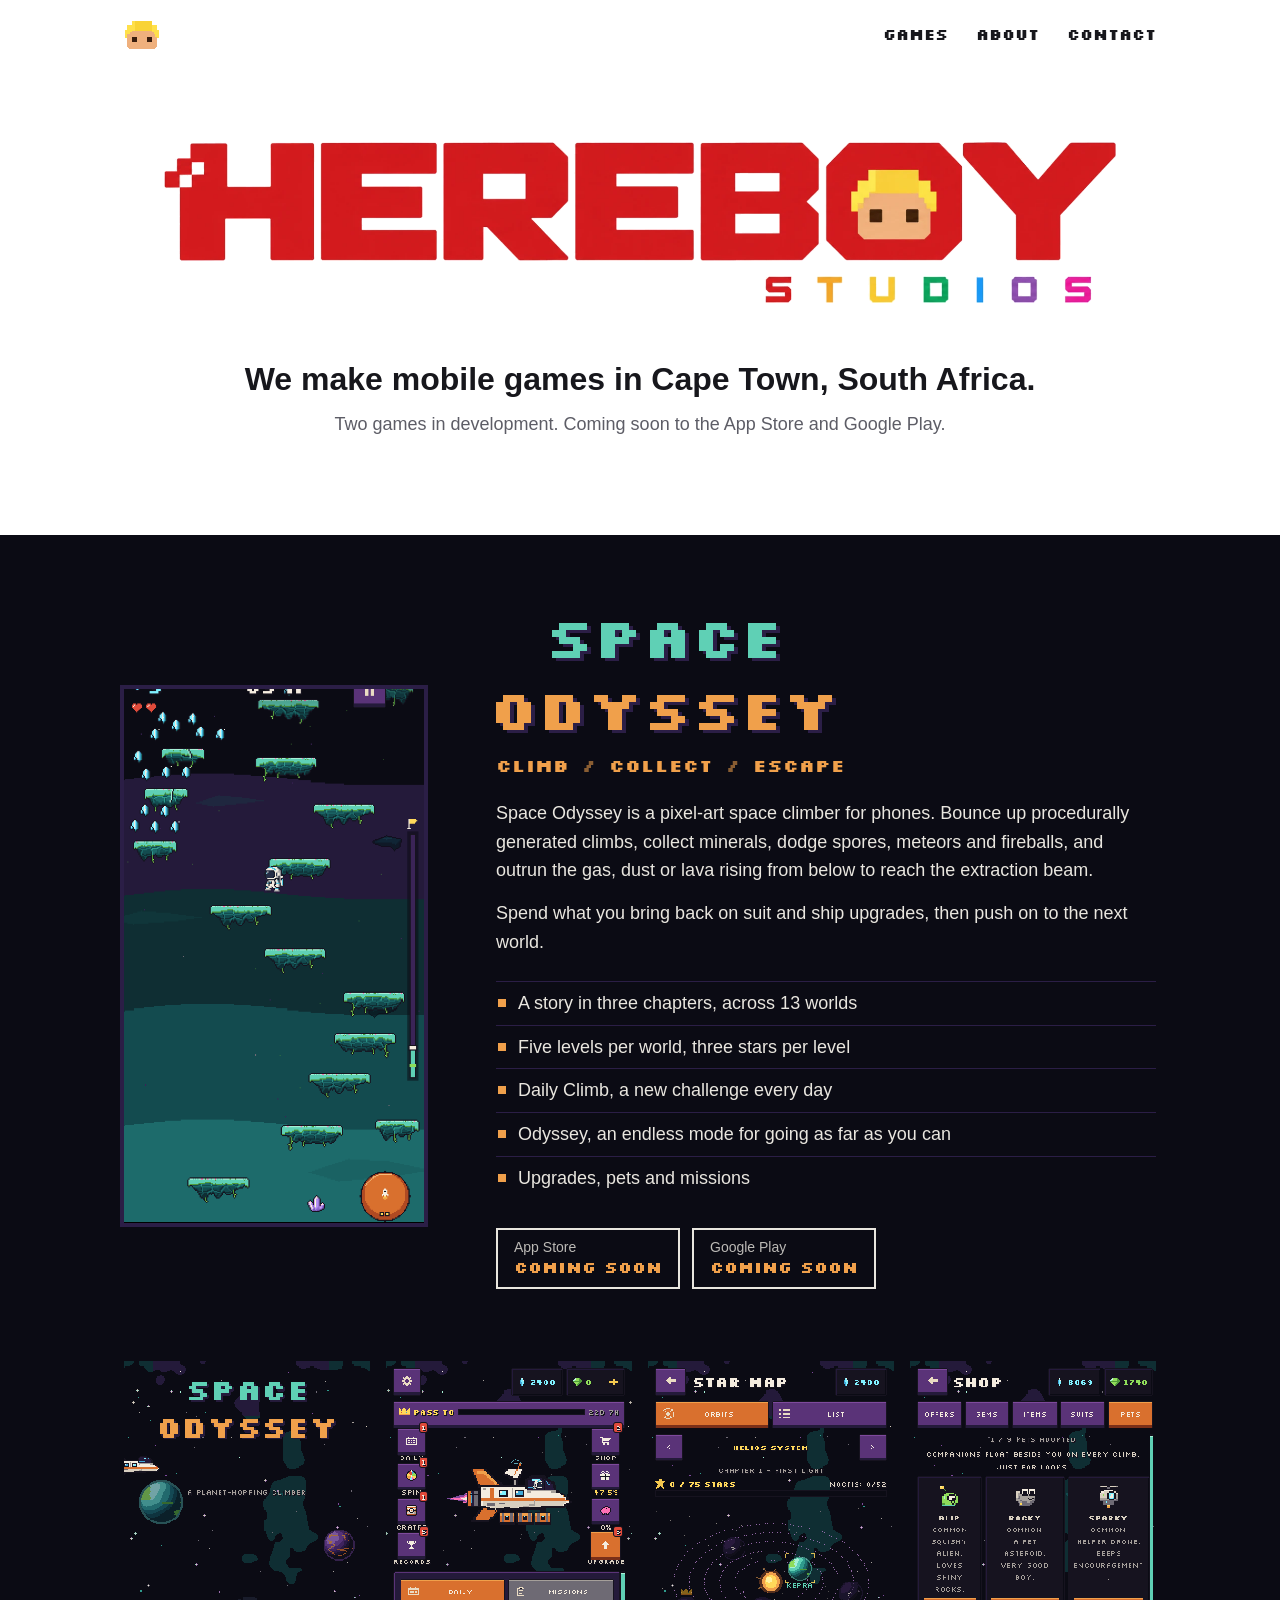
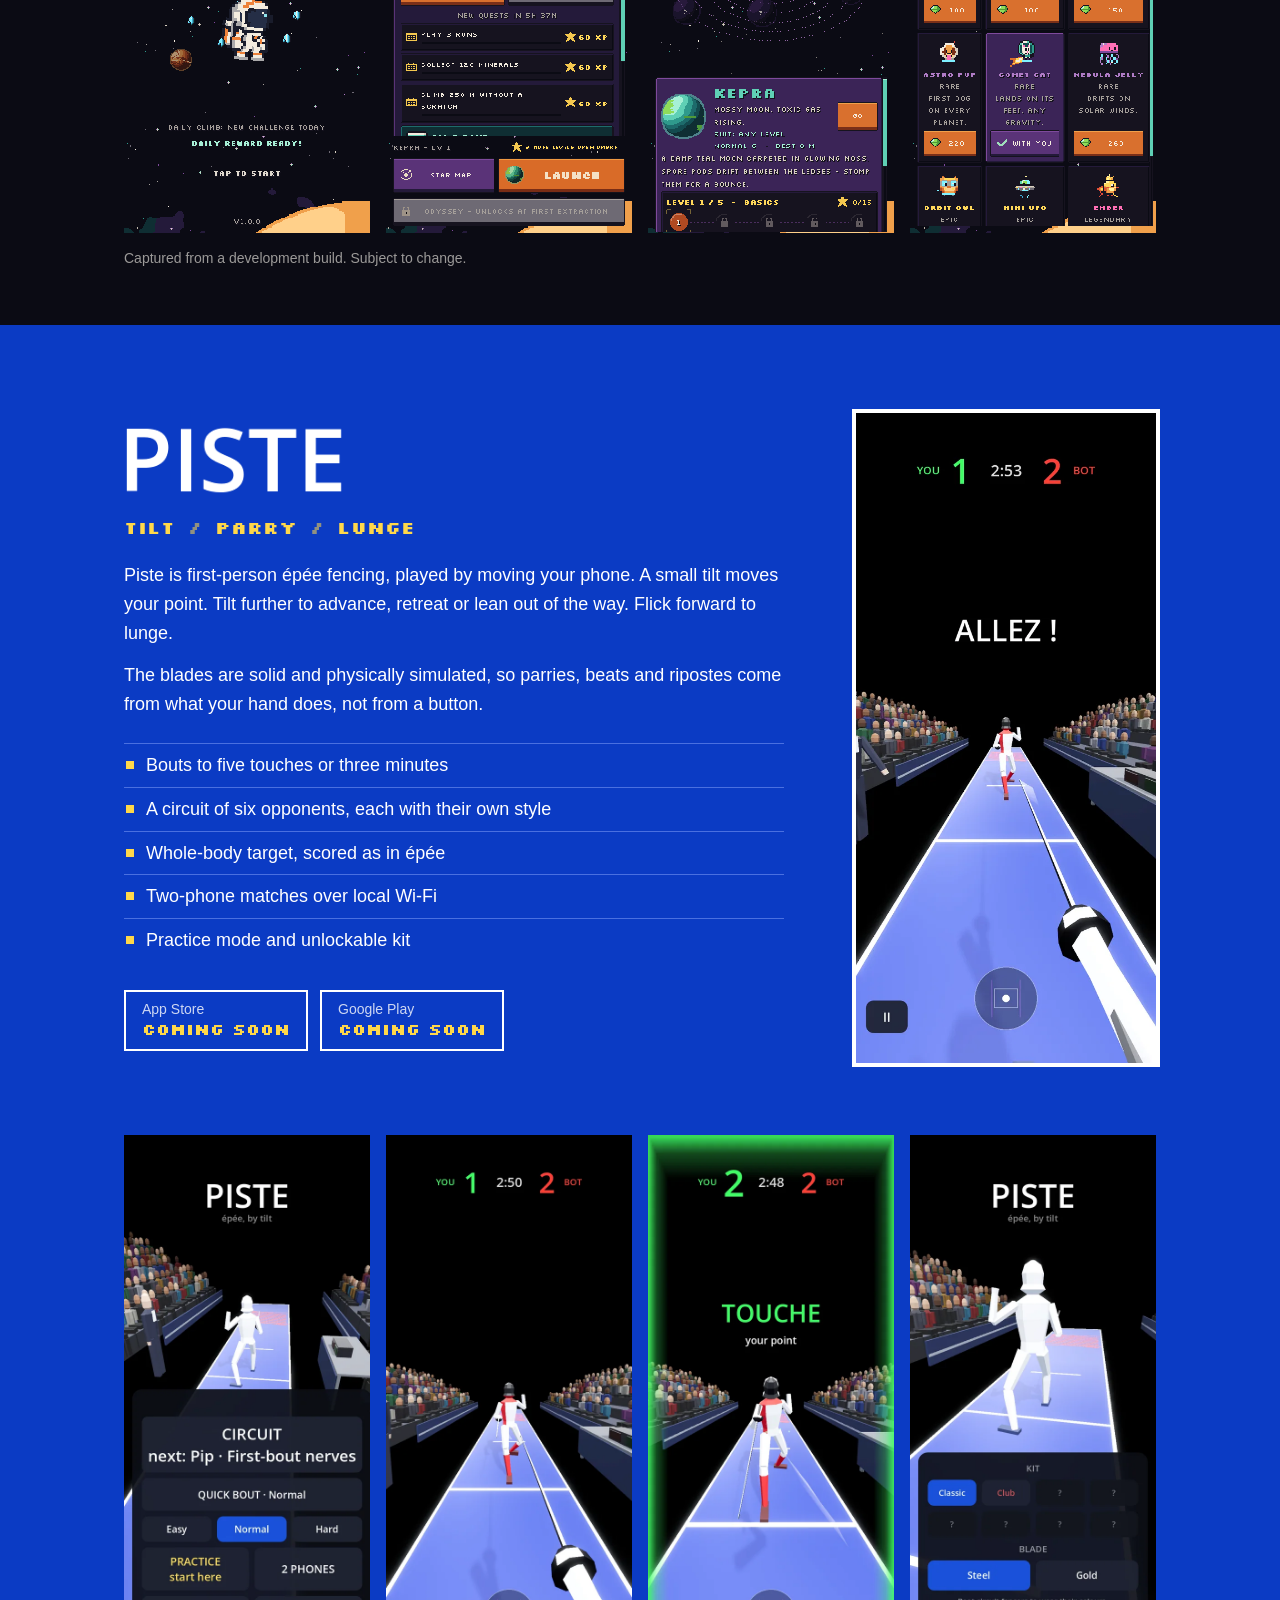
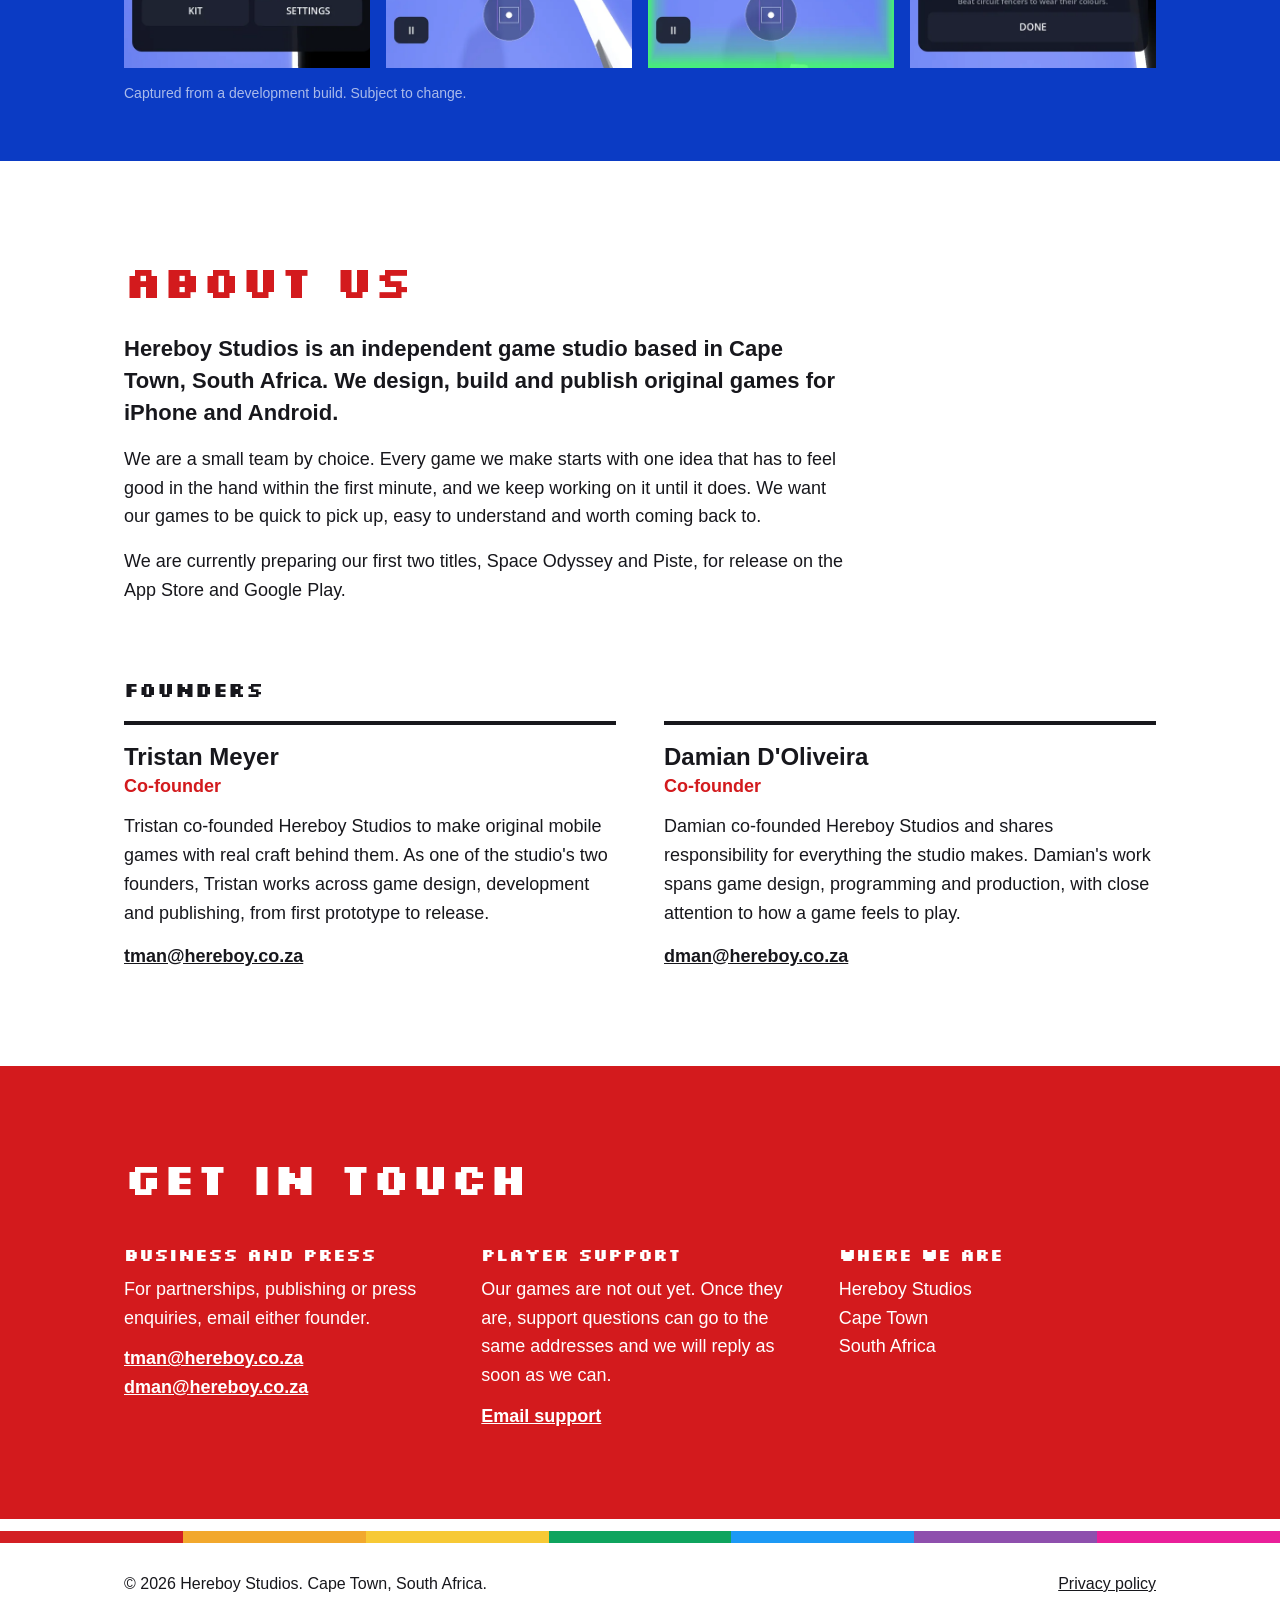
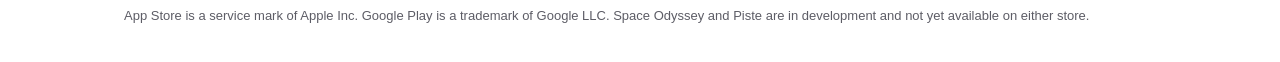
<file: docs/index.html>
<!doctype html>
<html lang="en-ZA">
<head>
<meta charset="utf-8">
<meta name="viewport" content="width=device-width, initial-scale=1">
<title>Hereboy Studios | Mobile games from Cape Town</title>
<meta name="description" content="Hereboy Studios is an independent mobile game studio based in Cape Town, South Africa. Space Odyssey and Piste are coming soon to the App Store and Google Play.">
<link rel="canonical" href="https://hereboy.co.za/">
<meta property="og:type" content="website">
<meta property="og:site_name" content="Hereboy Studios">
<meta property="og:title" content="Hereboy Studios">
<meta property="og:description" content="An independent mobile game studio based in Cape Town, South Africa.">
<meta property="og:url" content="https://hereboy.co.za/">
<meta property="og:image" content="https://hereboy.co.za/assets/img/og.png">
<meta name="twitter:card" content="summary_large_image">
<meta name="theme-color" content="#D31A1D">
<link rel="icon" href="favicon.svg" type="image/svg+xml">
<link rel="icon" href="favicon-32.png" sizes="32x32" type="image/png">
<link rel="apple-touch-icon" href="apple-touch-icon.png">
<link rel="stylesheet" href="styles.css">
<script type="application/ld+json">
{
  "@context": "https://schema.org",
  "@type": "Organization",
  "name": "Hereboy Studios",
  "url": "https://hereboy.co.za/",
  "logo": "https://hereboy.co.za/assets/img/hereboy-logo.png",
  "email": "tman@hereboy.co.za",
  "founder": [
    {"@type": "Person", "name": "Tristan Meyer"},
    {"@type": "Person", "name": "Damian D'Oliveira"}
  ],
  "address": {"@type": "PostalAddress", "addressLocality": "Cape Town", "addressCountry": "ZA"}
}
</script>
</head>
<body>
<a class="skip" href="#games">Skip to games</a>

<header class="top">
  <a class="top-home" href="#home" aria-label="Hereboy Studios home"><img src="assets/img/mascot.svg" alt="" width="36" height="30"></a>
  <nav aria-label="Main">
    <a href="#games">Games</a>
    <a href="#about">About</a>
    <a href="#contact">Contact</a>
  </nav>
</header>

<main id="home">

  <section class="hero">
    <h1><img src="assets/img/hereboy-logo.png" alt="Hereboy Studios" width="1888" height="319"></h1>
    <p class="hero-line">We make mobile games in Cape Town, South Africa.</p>
    <p class="hero-sub">Two games in development. Coming soon to the App Store and Google Play.</p>
  </section>

  <div id="games">

    <section class="game game-so" aria-labelledby="so-title">
      <div class="wrap game-grid">
        <figure class="game-video">
          <video autoplay muted loop playsinline preload="metadata" width="540" height="960" poster="assets/img/so-poster.webp" aria-label="Space Odyssey gameplay: an astronaut bounces up floating platforms collecting minerals">
            <source src="assets/video/space-odyssey.mp4" type="video/mp4">
          </video>
        </figure>
        <div class="game-copy">
          <h2 id="so-title" class="wordmark"><img class="pixel" src="assets/img/so-wordmark.png" alt="Space Odyssey" width="776" height="252"></h2>
          <p class="verbs">Climb <span>/</span> Collect <span>/</span> Escape</p>
          <p>Space Odyssey is a pixel-art space climber for phones. Bounce up procedurally generated climbs, collect minerals, dodge spores, meteors and fireballs, and outrun the gas, dust or lava rising from below to reach the extraction beam.</p>
          <p>Spend what you bring back on suit and ship upgrades, then push on to the next world.</p>
          <ul class="facts">
            <li>A story in three chapters, across 13 worlds</li>
            <li>Five levels per world, three stars per level</li>
            <li>Daily Climb, a new challenge every day</li>
            <li>Odyssey, an endless mode for going as far as you can</li>
            <li>Upgrades, pets and missions</li>
          </ul>
          <dl class="stores">
            <div><dt>App Store</dt><dd>Coming soon</dd></div>
            <div><dt>Google Play</dt><dd>Coming soon</dd></div>
          </dl>
        </div>
      </div>
      <div class="wrap">
        <ul class="shots">
          <li><img class="pixel" loading="lazy" src="assets/img/so-title.webp" width="540" height="1036" alt="Space Odyssey title screen"></li>
          <li><img class="pixel" loading="lazy" src="assets/img/so-ship.webp" width="540" height="1036" alt="The ship hub with daily quests and missions"></li>
          <li><img class="pixel" loading="lazy" src="assets/img/so-map.webp" width="540" height="1036" alt="The star map showing worlds in orbit"></li>
          <li><img class="pixel" loading="lazy" src="assets/img/so-pets.webp" width="540" height="1036" alt="The pet collection in the shop"></li>
        </ul>
        <p class="note">Captured from a development build. Subject to change.</p>
      </div>
    </section>

    <section class="game game-piste" aria-labelledby="piste-title">
      <div class="wrap game-grid game-grid-flip">
        <figure class="game-video">
          <video autoplay muted loop playsinline preload="metadata" width="540" height="1170" poster="assets/img/piste-poster.webp" aria-label="Piste gameplay: a first-person épée bout ending in a scored touch">
            <source src="assets/video/piste.mp4" type="video/mp4">
          </video>
        </figure>
        <div class="game-copy">
          <h2 id="piste-title" class="wordmark"><img src="assets/img/piste-wordmark.png" alt="Piste" width="240" height="76"></h2>
          <p class="verbs">Tilt <span>/</span> Parry <span>/</span> Lunge</p>
          <p>Piste is first-person épée fencing, played by moving your phone. A small tilt moves your point. Tilt further to advance, retreat or lean out of the way. Flick forward to lunge.</p>
          <p>The blades are solid and physically simulated, so parries, beats and ripostes come from what your hand does, not from a button.</p>
          <ul class="facts">
            <li>Bouts to five touches or three minutes</li>
            <li>A circuit of six opponents, each with their own style</li>
            <li>Whole-body target, scored as in épée</li>
            <li>Two-phone matches over local Wi-Fi</li>
            <li>Practice mode and unlockable kit</li>
          </ul>
          <dl class="stores">
            <div><dt>App Store</dt><dd>Coming soon</dd></div>
            <div><dt>Google Play</dt><dd>Coming soon</dd></div>
          </dl>
        </div>
      </div>
      <div class="wrap">
        <ul class="shots">
          <li><img loading="lazy" src="assets/img/piste-menu.webp" width="540" height="1170" alt="Piste main menu with a fencer on the strip"></li>
          <li><img loading="lazy" src="assets/img/piste-bout.webp" width="540" height="1170" alt="First-person view of a bout in progress"></li>
          <li><img loading="lazy" src="assets/img/piste-touch.webp" width="540" height="1170" alt="A scored touch lights the screen green"></li>
          <li><img loading="lazy" src="assets/img/piste-kit.webp" width="540" height="1170" alt="Choosing a fencing kit and blade"></li>
        </ul>
        <p class="note">Captured from a development build. Subject to change.</p>
      </div>
    </section>

  </div>

  <section class="about wrap" id="about">
    <h2>About us</h2>
    <div class="about-copy">
      <p class="lead">Hereboy Studios is an independent game studio based in Cape Town, South Africa. We design, build and publish original games for iPhone and Android.</p>
      <p>We are a small team by choice. Every game we make starts with one idea that has to feel good in the hand within the first minute, and we keep working on it until it does. We want our games to be quick to pick up, easy to understand and worth coming back to.</p>
      <p>We are currently preparing our first two titles, Space Odyssey and Piste, for release on the App Store and Google Play.</p>
    </div>

    <h3>Founders</h3>
    <div class="founders">
      <article>
        <h4>Tristan Meyer</h4>
        <p class="role">Co-founder</p>
        <p>Tristan co-founded Hereboy Studios to make original mobile games with real craft behind them. As one of the studio's two founders, Tristan works across game design, development and publishing, from first prototype to release.</p>
        <a href="mailto:tman@hereboy.co.za">tman@hereboy.co.za</a>
      </article>
      <article>
        <h4>Damian D'Oliveira</h4>
        <p class="role">Co-founder</p>
        <p>Damian co-founded Hereboy Studios and shares responsibility for everything the studio makes. Damian's work spans game design, programming and production, with close attention to how a game feels to play.</p>
        <a href="mailto:dman@hereboy.co.za">dman@hereboy.co.za</a>
      </article>
    </div>
  </section>

  <section class="contact" id="contact">
    <div class="wrap contact-grid">
      <h2>Get in touch</h2>
      <div>
        <h3>Business and press</h3>
        <p>For partnerships, publishing or press enquiries, email either founder.</p>
        <p><a href="mailto:tman@hereboy.co.za">tman@hereboy.co.za</a><br><a href="mailto:dman@hereboy.co.za">dman@hereboy.co.za</a></p>
      </div>
      <div>
        <h3>Player support</h3>
        <p>Our games are not out yet. Once they are, support questions can go to the same addresses and we will reply as soon as we can.</p>
        <p><a href="mailto:tman@hereboy.co.za?subject=Player%20support">Email support</a></p>
      </div>
      <div>
        <h3>Where we are</h3>
        <p>Hereboy Studios<br>Cape Town<br>South Africa</p>
      </div>
    </div>
  </section>

</main>

<footer class="foot">
  <div class="strip" aria-hidden="true"><i></i><i></i><i></i><i></i><i></i><i></i><i></i></div>
  <div class="wrap foot-row">
    <p>&copy; 2026 Hereboy Studios. Cape Town, South Africa.</p>
    <p><a href="privacy.html">Privacy policy</a></p>
  </div>
  <p class="wrap legal">App Store is a service mark of Apple Inc. Google Play is a trademark of Google LLC. Space Odyssey and Piste are in development and not yet available on either store.</p>
</footer>

<script src="site.js" defer></script>
</body>
</html>
</file>
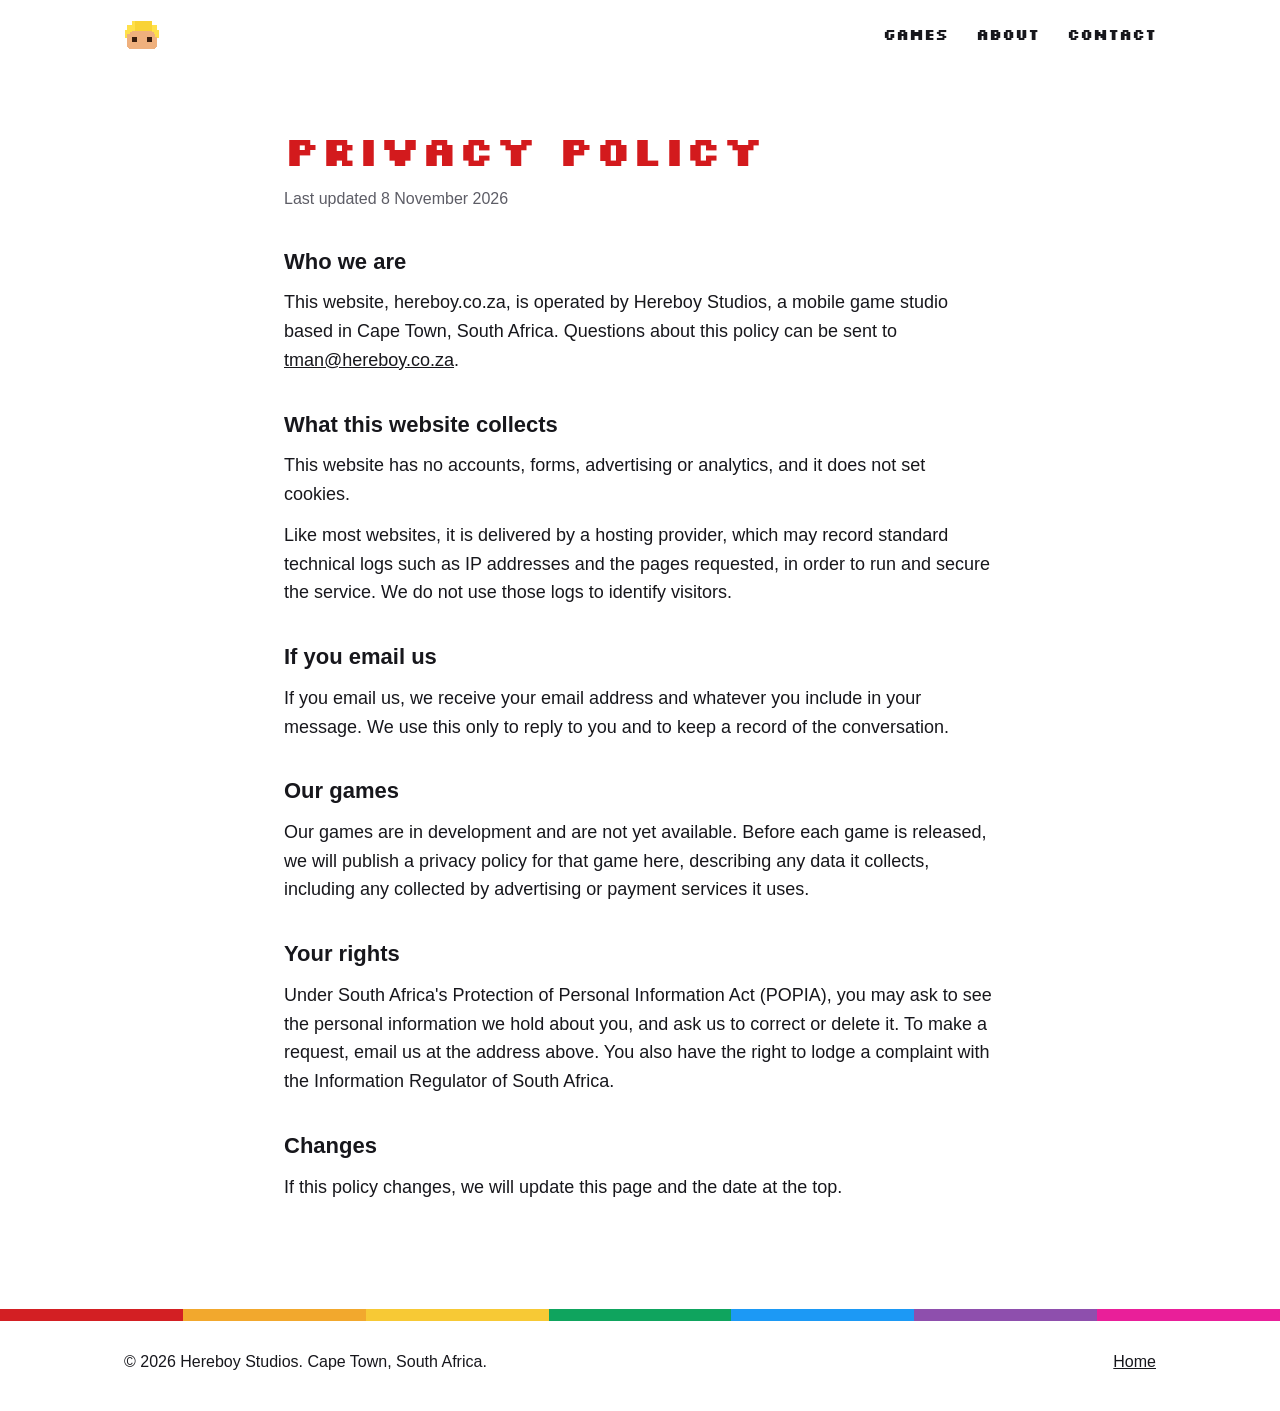
<file: docs/privacy.html>
<!doctype html>
<html lang="en-ZA">
<head>
<meta charset="utf-8">
<meta name="viewport" content="width=device-width, initial-scale=1">
<title>Privacy Policy | Hereboy Studios</title>
<meta name="description" content="How Hereboy Studios handles personal information on this website.">
<link rel="canonical" href="https://hereboy.co.za/privacy.html">
<meta name="theme-color" content="#D31A1D">
<link rel="icon" href="favicon.svg" type="image/svg+xml">
<link rel="icon" href="favicon-32.png" sizes="32x32" type="image/png">
<link rel="apple-touch-icon" href="apple-touch-icon.png">
<link rel="stylesheet" href="styles.css">
</head>
<body>
<header class="top">
  <a class="top-home" href="index.html" aria-label="Hereboy Studios home"><img src="assets/img/mascot.svg" alt="" width="36" height="30"></a>
  <nav aria-label="Main">
    <a href="index.html#games">Games</a>
    <a href="index.html#about">About</a>
    <a href="index.html#contact">Contact</a>
  </nav>
</header>

<main class="page">
  <h1>Privacy policy</h1>
  <p class="updated">Last updated 8 November 2026</p>

  <h2>Who we are</h2>
  <p>This website, hereboy.co.za, is operated by Hereboy Studios, a mobile game studio based in Cape Town, South Africa. Questions about this policy can be sent to <a href="mailto:tman@hereboy.co.za">tman@hereboy.co.za</a>.</p>

  <h2>What this website collects</h2>
  <p>This website has no accounts, forms, advertising or analytics, and it does not set cookies.</p>
  <p>Like most websites, it is delivered by a hosting provider, which may record standard technical logs such as IP addresses and the pages requested, in order to run and secure the service. We do not use those logs to identify visitors.</p>

  <h2>If you email us</h2>
  <p>If you email us, we receive your email address and whatever you include in your message. We use this only to reply to you and to keep a record of the conversation.</p>

  <h2>Our games</h2>
  <p>Our games are in development and are not yet available. Before each game is released, we will publish a privacy policy for that game here, describing any data it collects, including any collected by advertising or payment services it uses.</p>

  <h2>Your rights</h2>
  <p>Under South Africa's Protection of Personal Information Act (POPIA), you may ask to see the personal information we hold about you, and ask us to correct or delete it. To make a request, email us at the address above. You also have the right to lodge a complaint with the Information Regulator of South Africa.</p>

  <h2>Changes</h2>
  <p>If this policy changes, we will update this page and the date at the top.</p>
</main>

<footer class="foot">
  <div class="strip" aria-hidden="true"><i></i><i></i><i></i><i></i><i></i><i></i><i></i></div>
  <div class="wrap foot-row">
    <p>&copy; 2026 Hereboy Studios. Cape Town, South Africa.</p>
    <p><a href="index.html">Home</a></p>
  </div>
</footer>
</body>
</html>
</file>
<file: docs/styles.css>
@font-face {
  font-family: "Silkscreen";
  src: url("assets/fonts/Silkscreen-Regular.woff2") format("woff2");
  font-weight: 400;
  font-display: swap;
}
@font-face {
  font-family: "Silkscreen";
  src: url("assets/fonts/Silkscreen-Bold.woff2") format("woff2");
  font-weight: 700;
  font-display: swap;
}

:root {
  --red: #d31a1d;
  --ink: #17171c;
  --muted: #5d5d66;
  --paper: #ffffff;
  --line: #e4e4e8;
  --so-bg: #0b0b14;
  --so-text: #e9e6df;
  --so-accent: #f0a04b;
  --so-line: #2b1e46;
  --piste-bg: #0b3bc4;
  --piste-text: #ffffff;
  --piste-accent: #ffd84a;
  --piste-line: #4a70e0;
  --pixel: "Silkscreen", "Courier New", monospace;
  --sans: -apple-system, BlinkMacSystemFont, "Segoe UI", Helvetica, Arial, sans-serif;
}

* { box-sizing: border-box; }
html { scroll-behavior: smooth; -webkit-text-size-adjust: 100%; }
@media (prefers-reduced-motion: reduce) { html { scroll-behavior: auto; } }

body {
  margin: 0;
  background: var(--paper);
  color: var(--ink);
  font: 18px/1.6 var(--sans);
}

img, video { display: block; max-width: 100%; height: auto; }
.pixel { image-rendering: pixelated; }
a { color: inherit; }
h1, h2, h3, h4, p, ul, dl, dd, figure { margin: 0; }
ul { padding: 0; list-style: none; }

.wrap { width: 100%; max-width: 1080px; margin: 0 auto; padding: 0 24px; }

.skip {
  position: absolute; left: -999px; top: 8px;
  background: var(--ink); color: #fff; padding: 8px 14px; z-index: 10;
}
.skip:focus { left: 8px; }

/* Header */
.top {
  display: flex; align-items: center; justify-content: space-between;
  max-width: 1080px; margin: 0 auto; padding: 20px 24px;
}
.top-home img { width: 36px; height: auto; }
.top nav { display: flex; gap: 28px; }
.top nav a {
  font: 700 15px/1 var(--pixel);
  text-decoration: none; text-transform: uppercase;
}
.top nav a:hover { color: var(--red); }

/* Hero */
.hero { max-width: 1000px; margin: 0 auto; padding: 72px 24px 96px; text-align: center; }
.hero h1 img { width: 100%; }
.hero-line { margin-top: 56px; font-size: clamp(22px, 3.2vw, 32px); line-height: 1.3; font-weight: 700; }
.hero-sub { margin-top: 10px; color: var(--muted); }

/* Game blocks */
.game { padding: 88px 0 56px; }
.game-so { background: var(--so-bg); color: var(--so-text); --accent: var(--so-accent); --rule: var(--so-line); }
.game-piste { background: var(--piste-bg); color: var(--piste-text); --accent: var(--piste-accent); --rule: var(--piste-line); }

.game-grid {
  display: grid; grid-template-columns: 300px 1fr; gap: 72px; align-items: center;
}
.game-grid-flip { grid-template-columns: 1fr 300px; }
.game-grid-flip .game-video { order: 2; }

.game-video video { width: 100%; background: #000; }
.game-so .game-video video { outline: 4px solid var(--so-line); }
.game-piste .game-video video { outline: 4px solid #fff; }

.wordmark img { width: 340px; max-width: 100%; }
.game-piste .wordmark img { width: 220px; }

.verbs {
  margin: 22px 0 22px;
  font: 700 18px/1.2 var(--pixel);
  color: var(--accent);
  text-transform: uppercase;
}
.verbs span { opacity: .55; margin: 0 4px; }

.game-copy p + p { margin-top: 14px; }
.game-copy p.verbs + p { margin-top: 0; }

.facts { margin-top: 24px; }
.facts li { padding: 7px 0 7px 22px; position: relative; border-top: 1px solid var(--rule); }
.facts li::before {
  content: ""; position: absolute; left: 2px; top: 17px;
  width: 8px; height: 8px; background: var(--accent);
}

.stores { display: flex; flex-wrap: wrap; gap: 12px; margin-top: 28px; }
.stores div { border: 2px solid currentColor; padding: 9px 16px; min-width: 164px; }
.stores dt { font-size: 14px; line-height: 1.2; opacity: .8; }
.stores dd { font: 700 16px/1.4 var(--pixel); color: var(--accent); text-transform: uppercase; }

.shots { display: grid; grid-template-columns: repeat(4, 1fr); gap: 16px; margin-top: 72px; }
.shots img { width: 100%; }
.note { margin-top: 14px; font-size: 14px; opacity: .65; }

/* About */
.about { padding-top: 96px; padding-bottom: 96px; }
.about h2, .contact h2 {
  font: 700 clamp(32px, 5vw, 44px)/1.1 var(--pixel);
  color: var(--red);
  text-transform: uppercase;
}
.about-copy { max-width: 720px; margin-top: 28px; }
.about-copy p + p { margin-top: 16px; }
.lead { font-size: 22px; line-height: 1.45; font-weight: 600; }
.about h3 {
  margin-top: 72px;
  font: 700 20px/1.2 var(--pixel);
  text-transform: uppercase;
}
.founders { display: grid; grid-template-columns: 1fr 1fr; gap: 48px; margin-top: 8px; }
.founders article { border-top: 4px solid var(--ink); padding-top: 18px; margin-top: 12px; }
.founders h4 { font-size: 24px; line-height: 1.2; }
.role { color: var(--red); font-weight: 600; margin-bottom: 12px !important; }
.founders a { display: inline-block; margin-top: 14px; font-weight: 600; }

/* Contact */
.contact { background: var(--red); color: #fff; padding: 88px 0; }
.contact h2 { color: #fff; grid-column: 1 / -1; }
.contact-grid { display: grid; grid-template-columns: repeat(3, 1fr); gap: 40px; }
.contact h3 { font: 700 17px/1.3 var(--pixel); text-transform: uppercase; margin-bottom: 10px; }
.contact p + p { margin-top: 12px; }
.contact a { font-weight: 600; }

/* Footer */
.strip { display: flex; height: 12px; }
.strip i { flex: 1; }
.strip i:nth-child(1) { background: #d31f23; }
.strip i:nth-child(2) { background: #f2a82d; }
.strip i:nth-child(3) { background: #f7c935; }
.strip i:nth-child(4) { background: #0fa45e; }
.strip i:nth-child(5) { background: #1c99f5; }
.strip i:nth-child(6) { background: #8e4fad; }
.strip i:nth-child(7) { background: #e91f99; }
.foot { padding: 12px 0 36px; font-size: 16px; }
.foot-row { display: flex; flex-wrap: wrap; justify-content: space-between; gap: 8px 32px; margin-top: 28px; }
.legal { margin-top: 10px; font-size: 13px; line-height: 1.5; color: var(--muted); }

/* Plain text pages */
.page { max-width: 760px; margin: 0 auto; padding: 56px 24px 96px; }
.page h1 { font: 700 clamp(30px, 5vw, 42px)/1.15 var(--pixel); color: var(--red); text-transform: uppercase; }
.page h2 { margin-top: 36px; font-size: 22px; line-height: 1.3; }
.page p { margin-top: 12px; }
.page ul { margin-top: 12px; }
.page li { padding-left: 20px; position: relative; margin-top: 6px; }
.page li::before { content: ""; position: absolute; left: 2px; top: 11px; width: 7px; height: 7px; background: var(--red); }
.updated { color: var(--muted); font-size: 16px; }

:focus-visible { outline: 3px solid var(--accent, var(--red)); outline-offset: 2px; }

@media (max-width: 860px) {
  body { font-size: 17px; }
  .wrap, .top, .hero, .page { padding-left: 16px; padding-right: 16px; }
  .hero { padding-top: 40px; padding-bottom: 64px; }
  .hero-line { margin-top: 36px; }
  .game { padding-top: 64px; }
  .game-grid, .game-grid-flip { grid-template-columns: 1fr; gap: 40px; }
  .game-grid-flip .game-video { order: 0; }
  .game-video { max-width: 280px; margin: 0 auto; }
  .shots { grid-template-columns: repeat(2, 1fr); margin-top: 48px; }
  .about { padding-top: 64px; padding-bottom: 64px; }
  .founders, .contact-grid { grid-template-columns: 1fr; }
  .founders { gap: 20px; }
  .contact { padding: 64px 0; }
}
</file>
